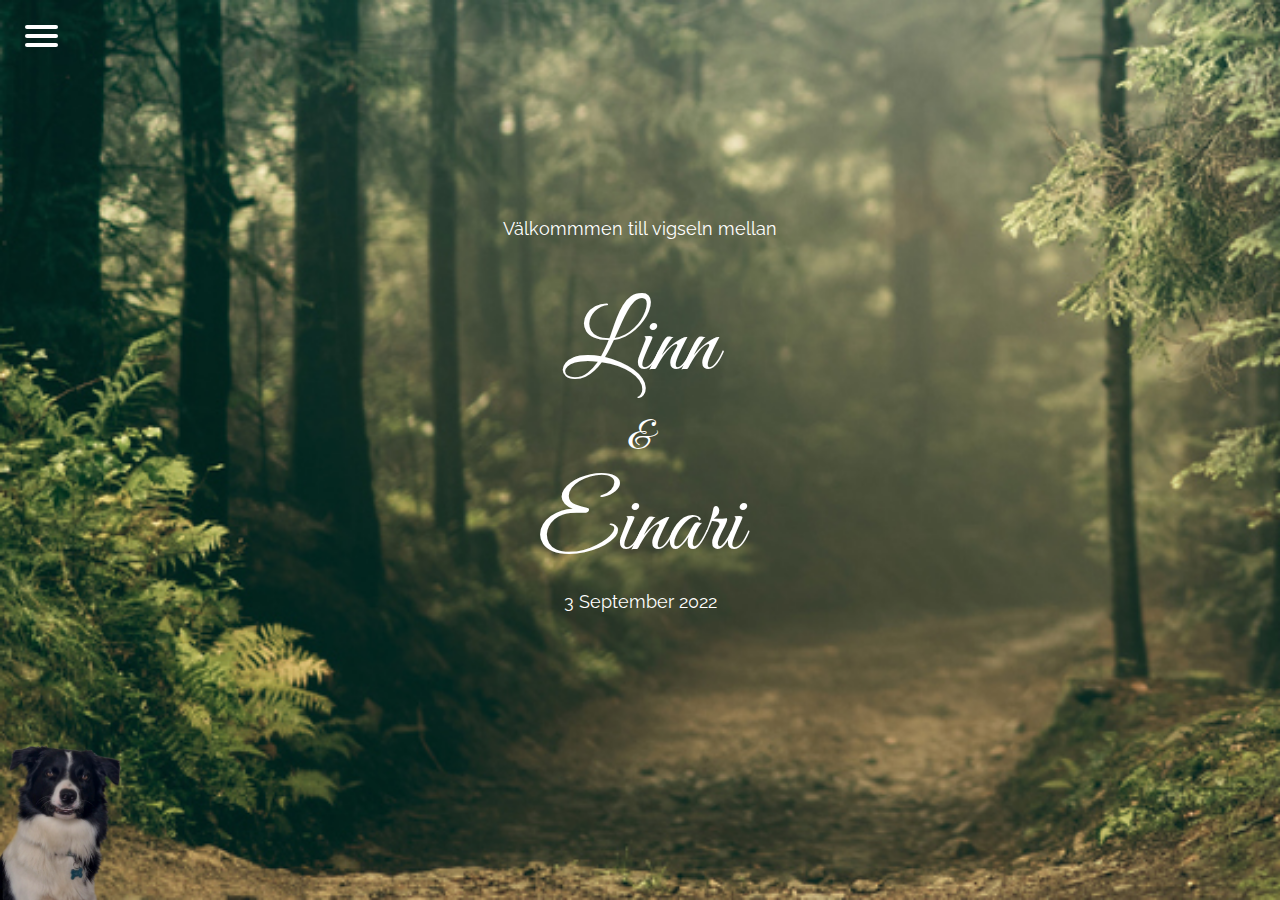
<file: index.html>
<!DOCTYPE html>
<html>

<head>
    <title>Linn och Einari gifter sig!</title>
    <link rel="icon" type="image/x-icon" href="assets/img/cheese.png" />
    <link rel="stylesheet" href="css/styles.css" />
    <link rel="preconnect" href="https://fonts.googleapis.com" />
    <link rel="preconnect" href="https://fonts.gstatic.com" crossorigin />
    <link
        href="https://fonts.googleapis.com/css2?family=Great+Vibes&family=Raleway:wght@300;400;500;600;700;900&family=Roboto:wght@300;400;500;700&display=swap"
        rel="stylesheet" />
    <meta name="viewport" content="width=device-width, initial-scale=1" />
</head>

<body>
    <div class="container">
        <nav role="navigation">
            <div id="menuToggle">
                <input type="checkbox" />
                <span></span>
                <span></span>
                <span></span>
                <ul id="menu">
                    <a href="pages/whenandwhere.html">
                        <li>Var och När?</li>
                    </a>
                    <a href="pages/dinnerandparty.html">
                        <li>Middag och Fest</li>
                    </a>
                    <a href="pages/dresscode.html">
                        <li>Klädsel</li>
                    </a>
                    <a href="pages/accomodation.html">
                        <li>Boende</li>
                    </a>
                    <a href="pages/rsvp.html">
                        <li>OSA</li>
                    </a>
                    <a href="pages/otherinfo.html">
                        <li>Övrig info</li>
                    </a>
                </ul>
            </div>
        </nav>
        <div class="header">
            <a href="index.html">
                <div class="header-logo">
                    <h3>L</h3>
                    <h3>&</h3>
                    <h3>O</h3>
                </div>
            </a>
            <div class="links">
                <a href="pages/whenandwhere.html">Var och När?</a>
                <a href="pages/dinnerandparty.html">Middag och Fest</a>
                <a href="pages/dresscode.html">Klädsel</a>
                <a href="pages/accomodation.html">Boende</a>
                <a href="pages/rsvp.html">OSA</a>
                <a href="pages/otherinfo.html">Övrig Info</a>
            </div>
        </div>
        <div class="header-background"></div>

        <div class="hero">
            <div class="hero-container">
                <div class="hero-text-wedding">
                    <p>Välkommmen till vigseln mellan</p>
                </div>
                <div class="hero-text">
                    <p>Linn</p>
                    <p>&</p>
                    <p>Einari</p>
                </div>
                <div class="hero-text-date">
                    <p>3 September 2022</p>
                </div>
            </div>
        </div>
        <img src="assets/img/olliflipfinal.png" alt="Olli" class="olli" />
    </div>
</body>

</html>
</file>
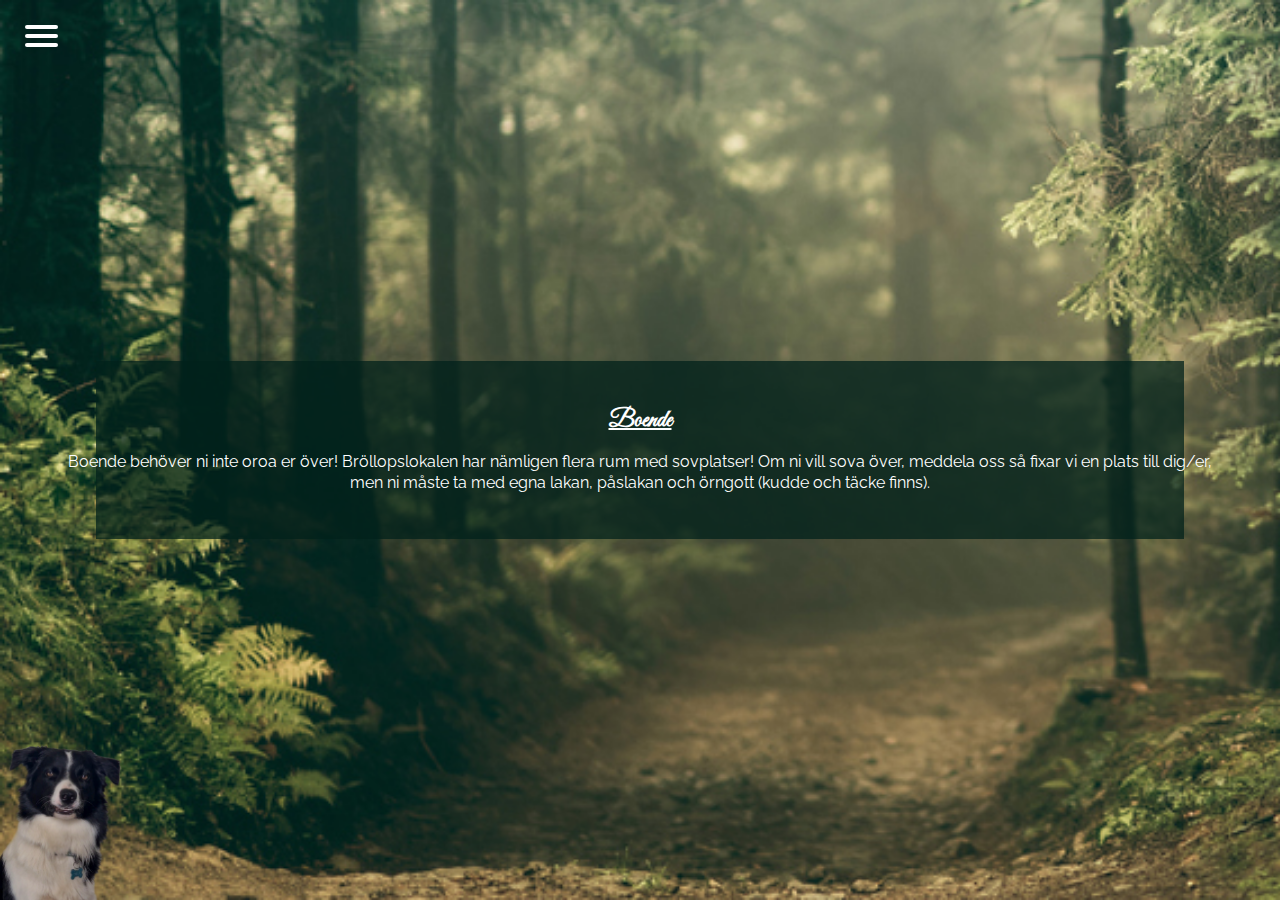
<file: pages/accomodation.html>
<!DOCTYPE html>
<html>

<head>
    <title>Linn och Einari gifter sig!</title>
    <link rel="stylesheet" href="../css/styles.css" />
    <link rel="icon" type="image/x-icon" href="../assets/img/cheese.png" />
    <link rel="preconnect" href="https://fonts.googleapis.com" />
    <link rel="preconnect" href="https://fonts.gstatic.com" crossorigin />
    <link
        href="https://fonts.googleapis.com/css2?family=Great+Vibes&family=Raleway:wght@300;400;500;600;700;900&family=Roboto:wght@300;400;500;700&display=swap"
        rel="stylesheet" />
    <meta name="viewport" content="width=device-width, initial-scale=1" />
    <!-- <script src="js/map.js"></script> -->
</head>

<body>
    <nav role="navigation">
        <div id="menuToggle">
            <input type="checkbox" />
            <span></span>
            <span></span>
            <span></span>
            <ul id="menu">
                <a href="../index.html">
                    <li>Home</li>
                </a>
                <a href="../pages/whenandwhere.html">
                    <li>Var och När?</li>
                </a>
                <a href="../pages/dinnerandparty.html">
                    <li>Middag och Fest</li>
                </a>
                <a href="../pages/dresscode.html">
                    <li>Klädsel</li>
                </a>
                <a href="../pages/accomodation.html">
                    <li>Boende</li>
                </a>
                <a href="../pages/rsvp.html">
                    <li>OSA</li>
                </a>
                <a href="../pages/otherinfo.html">
                    <li>Övrig info</li>
                </a>
            </ul>
        </div>
    </nav>
    <div class="header">
        <a href="../index.html">
            <div class="header-logo">
                <h3>L</h3>
                <h3>&</h3>
                <h3>O</h3>
            </div>
        </a>
        <div class="links">
            <!-- <a href="#footer">Oss</a> -->
            <a href="../pages/whenandwhere.html">Var och När?</a>
            <a href="../pages/dinnerandparty.html">Middag och Fest</a>
            <a href="../pages/dresscode.html">Klädsel</a>
            <a href="#" class="current-link">Boende</a>
            <a href="../pages/rsvp.html">OSA</a>
            <a href="../pages/otherinfo.html">Övrig Info</a>
        </div>
    </div>
    <div class="header-background"></div>

    <div class="hero">
        <!-- <img class="picture-us" src="assets/img/oss-cirkel.jpg" /> -->
        <div class="accomodation text-block" id="accomodation">
            <div class="accomodation-text text-block-content">
                <h2>Boende</h2>
                <p>
                    Boende behöver ni inte oroa er över! Bröllopslokalen har nämligen
                    flera rum med sovplatser! Om ni vill sova över, meddela oss så fixar
                    vi en plats till dig/er, men ni måste ta med egna lakan, påslakan
                    och örngott (kudde och täcke finns).
                </p>
            </div>
            <div class="darkgreen-background"></div>
        </div>
        <img src="../assets/img/olliflipfinal.png" alt="Olli" class="olli" />
    </div>
</body>

</html>
</file>
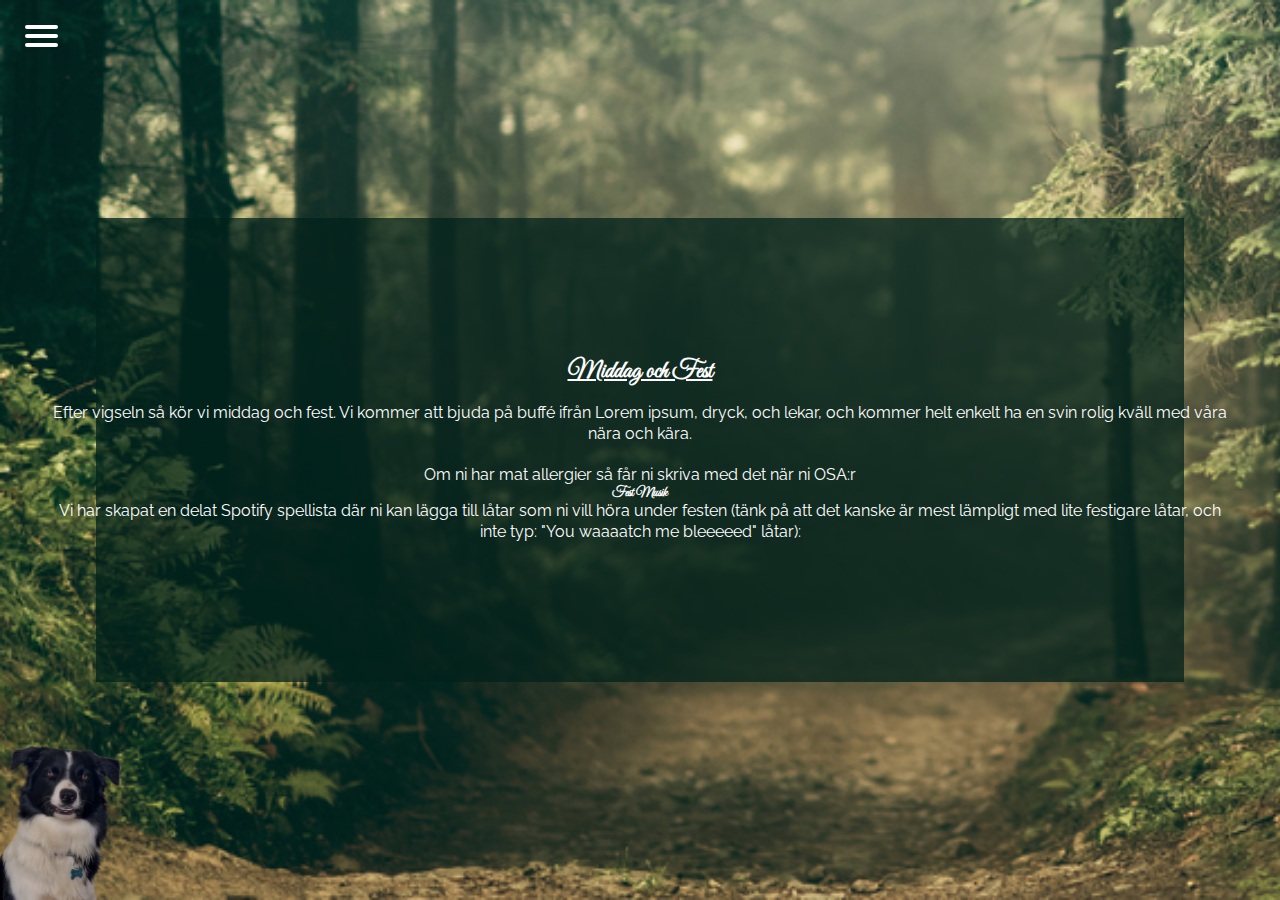
<file: pages/dinnerandparty.html>
<!DOCTYPE html>
<html>

<head>
    <title>Linn och Einari gifter sig!</title>
    <link rel="stylesheet" href="../css/styles.css" />
    <link rel="icon" type="image/x-icon" href="../assets/img/cheese.png">
    <link rel="preconnect" href="https://fonts.googleapis.com">
    <link rel="preconnect" href="https://fonts.gstatic.com" crossorigin>
    <link
        href="https://fonts.googleapis.com/css2?family=Great+Vibes&family=Raleway:wght@300;400;500;600;700;900&family=Roboto:wght@300;400;500;700&display=swap"
        rel="stylesheet">
    <meta name="viewport" content="width=device-width, initial-scale=1" />
    <!-- <script src="js/map.js"></script> -->

<body>
    <nav role="navigation">
        <div id="menuToggle">
            <input type="checkbox" />
            <span></span>
            <span></span>
            <span></span>
            <ul id="menu">
                <a href="../index.html">
                    <li>Home</li>
                </a>
                <a href="../pages/whenandwhere.html">
                    <li>Var och När?</li>
                </a>
                <a href="../pages/dinnerandparty.html">
                    <li>Middag och Fest</li>
                </a>
                <a href="../pages/dresscode.html">
                    <li>Klädsel</li>
                </a>
                <a href="../pages/accomodation.html">
                    <li>Boende</li>
                </a>
                <a href="../pages/rsvp.html">
                    <li>OSA</li>
                </a>
                <a href="../pages/otherinfo.html">
                    <li>Övrig info</li>
                </a>
            </ul>
        </div>
    </nav>
    <div class="header">
        <a href="../index.html">
            <div class="header-logo">
                <h3>L</h3>
                <h3>&</h3>
                <h3>O</h3>
            </div>
        </a>
        <div class="links">
            <a href="../pages/whenandwhere.html">Var och När?</a>
            <a href="#" class="current-link">Middag och Fest</a>
            <a href="../pages/dresscode.html">Klädsel</a>
            <a href="../pages/accomodation.html">Boende</a>
            <a href="../pages/rsvp.html">OSA</a>
            <a href="../pages/otherinfo.html">Övrig Info</a>
        </div>
    </div>
    <div class="header-background"></div>
    <div class="hero">
        <div class="dinner-and-party text-block" id="dinner-and-party">
            <div class="dinner-and-party--text text-block-content">
                <h2>Middag och Fest</h2>
                <p>
                    Efter vigseln så kör vi middag och fest. Vi kommer att bjuda på buffé
                    ifrån Lorem ipsum, dryck, och lekar, och kommer helt enkelt ha en svin
                    rolig kväll med våra nära och kära.
                </p>
                </br>
                <p>Om ni har mat allergier så får ni skriva med det när ni OSA:r</p>

                <h5>Fest Musik</h5>
                <p>Vi har skapat en delat Spotify spellista där ni kan lägga till låtar som ni vill höra under festen
                    (tänk på att det kanske är mest lämpligt med lite festigare låtar, och inte typ: "You waaaatch me
                    bleeeeed" låtar):</p>
            </div>
            <div class="darkgreen-background"></div>
        </div>
        <img src="../assets/img/olliflipfinal.png" alt="Olli" class="olli" />
    </div>
</body>

</html>
</file>
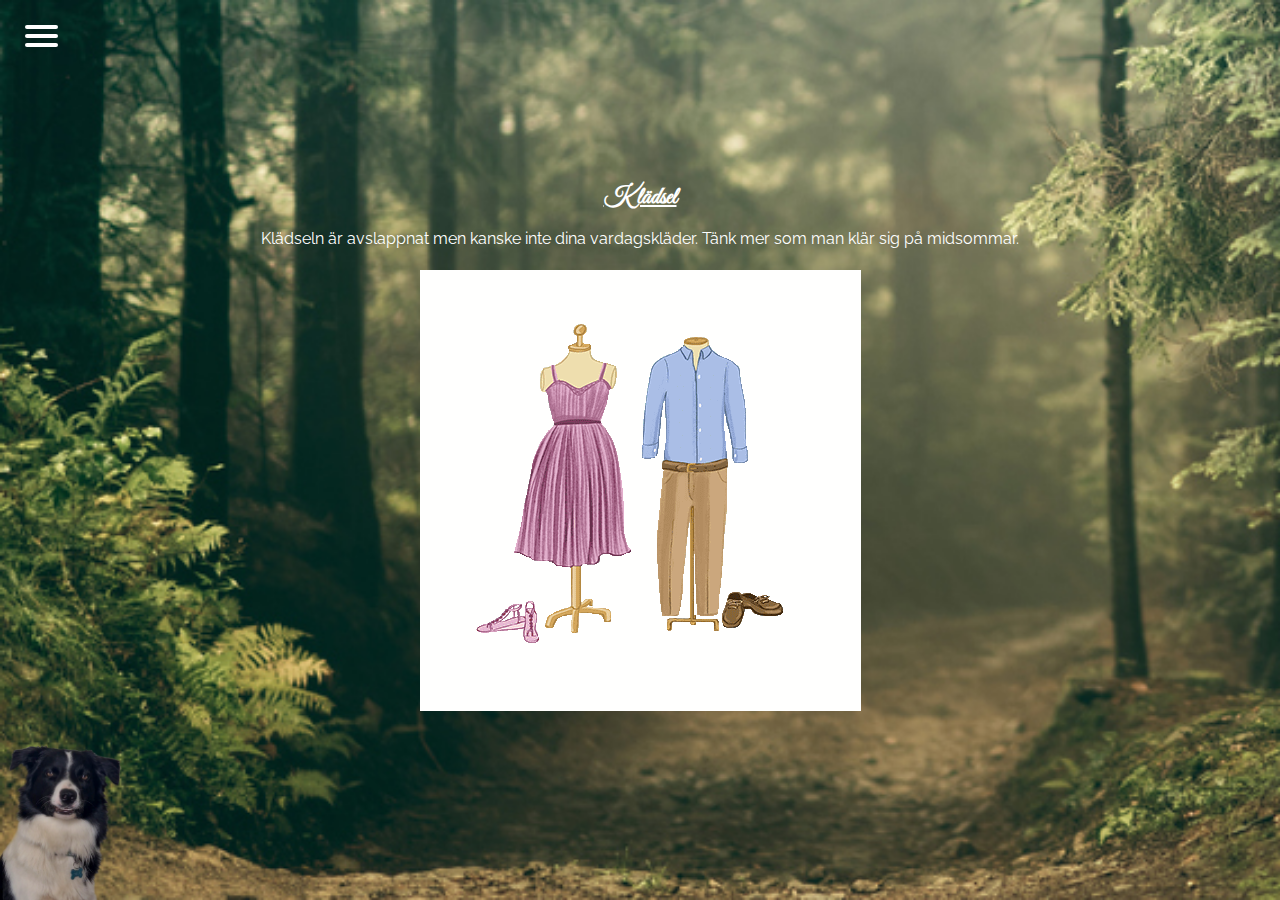
<file: pages/dresscode.html>
<!DOCTYPE html>
<html>

<head>
    <title>Linn och Einari gifter sig!</title>
    <link rel="stylesheet" href="../css/styles.css" />
    <link rel="icon" type="image/x-icon" href="../assets/img/cheese.png" />
    <link rel="preconnect" href="https://fonts.googleapis.com" />
    <link rel="preconnect" href="https://fonts.gstatic.com" crossorigin />
    <link
        href="https://fonts.googleapis.com/css2?family=Great+Vibes&family=Raleway:wght@300;400;500;600;700;900&family=Roboto:wght@300;400;500;700&display=swap"
        rel="stylesheet" />
    <meta name="viewport" content="width=device-width, initial-scale=1" />
    <!-- <script src="js/map.js"></script> -->
</head>

<body>
    <nav role="navigation">
        <div id="menuToggle">
            <input type="checkbox" />
            <span></span>
            <span></span>
            <span></span>
            <ul id="menu">
                <a href="../index.html">
                    <li>Home</li>
                </a>
                <a href="../pages/whenandwhere.html">
                    <li>Var och När?</li>
                </a>
                <a href="../pages/dinnerandparty.html">
                    <li>Middag och Fest</li>
                </a>
                <a href="../pages/dresscode.html">
                    <li>Klädsel</li>
                </a>
                <a href="../pages/accomodation.html">
                    <li>Boende</li>
                </a>
                <a href="../pages/rsvp.html">
                    <li>OSA</li>
                </a>
                <a href="../pages/otherinfo.html">
                    <li>Övrig info</li>
                </a>
            </ul>
        </div>
    </nav>
    <div class="header">
        <a href="../index.html">
            <div class="header-logo">
                <h3>L</h3>
                <h3>&</h3>
                <h3>O</h3>
            </div>
        </a>
        <div class="links">
            <!-- <a href="#footer">Oss</a> -->
            <a href="../pages/whenandwhere.html">Var och När?</a>
            <a href="../pages/dinnerandparty.html">Middag och Fest</a>
            <a href="#" class="current-link">Klädsel</a>
            <a href="../pages/accomodation.html">Boende</a>
            <a href="../pages/rsvp.html">OSA</a>
            <a href="../pages/otherinfo.html">Övrig Info</a>
        </div>
    </div>
    <div class="header-background"></div>

    <div class="hero">
        <!-- <img class="picture-us" src="assets/img/oss-cirkel.jpg" /> -->
        <div class="clothing text-block" id="clothing">
            <div class="clothing--text text-block-content">
                <h2>Klädsel</h2>
                <p>
                    Klädseln är avslappnat men kanske inte dina vardagskläder. Tänk mer
                    som man klär sig på midsommar.
                </p>

                <img src="../assets/img/dresscode.png" alt="Dress code" />
            </div>
        </div>

        <img src="../assets/img/olliflipfinal.png" alt="Olli" class="olli" />
    </div>
</body>

</html>
</file>
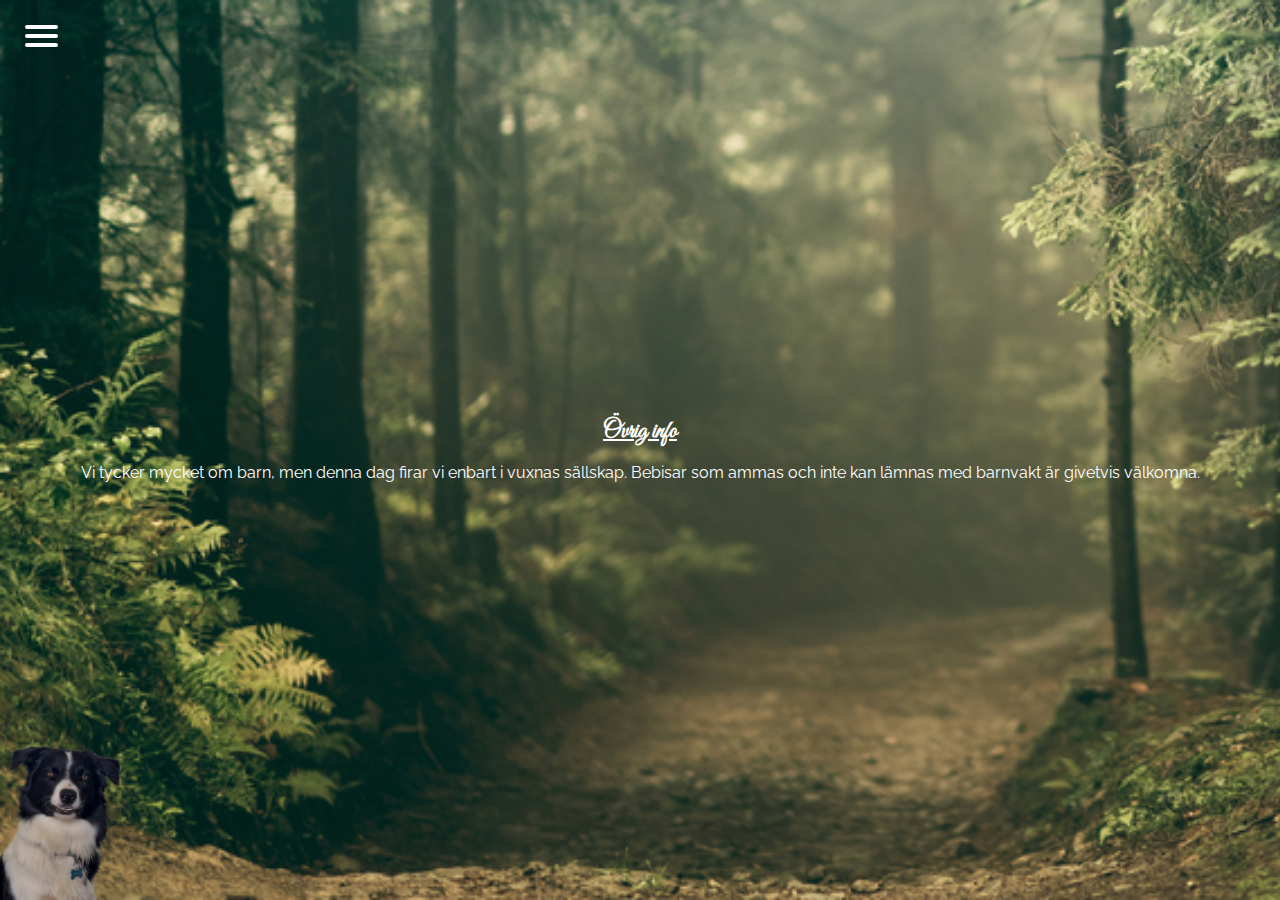
<file: pages/otherinfo.html>
<!DOCTYPE html>
<html>

<head>
    <title>Linn och Einari gifter sig!</title>
    <link rel="stylesheet" href="../css/styles.css" />
    <link rel="icon" type="image/x-icon" href="../assets/img/cheese.png" />
    <link rel="preconnect" href="https://fonts.googleapis.com" />
    <link rel="preconnect" href="https://fonts.gstatic.com" crossorigin />
    <link
        href="https://fonts.googleapis.com/css2?family=Great+Vibes&family=Raleway:wght@300;400;500;600;700;900&family=Roboto:wght@300;400;500;700&display=swap"
        rel="stylesheet" />
    <meta name="viewport" content="width=device-width, initial-scale=1" />
    <!-- <script src="js/map.js"></script> -->
</head>

<body>
    <nav role="navigation">
        <div id="menuToggle">
            <input type="checkbox" />
            <span></span>
            <span></span>
            <span></span>
            <ul id="menu">
                <a href="../index.html">
                    <li>Home</li>
                </a>
                <a href="../pages/whenandwhere.html">
                    <li>Var och När?</li>
                </a>
                <a href="../pages/dinnerandparty.html">
                    <li>Middag och Fest</li>
                </a>
                <a href="../pages/dresscode.html">
                    <li>Klädsel</li>
                </a>
                <a href="../pages/accomodation.html">
                    <li>Boende</li>
                </a>
                <a href="../pages/rsvp.html">
                    <li>OSA</li>
                </a>
                <a href="../pages/otherinfo.html">
                    <li>Övrig info</li>
                </a>
            </ul>
        </div>
    </nav>
    <div class="header">
        <a href="../index.html">
            <div class="header-logo">
                <h3>L</h3>
                <h3>&</h3>
                <h3>O</h3>
            </div>
        </a>
        <div class="links">
            <!-- <a href="#footer">Oss</a> -->
            <a href="../pages/whenandwhere.html">Var och När?</a>
            <a href="../pages/dinnerandparty.html">Middag och Fest</a>
            <a href="../pages/dresscode.html">Klädsel</a>
            <a href="../pages/accomodation.html">Boende</a>
            <a href="../pages/rsvp.html">OSA</a>
            <a href="#" class="current-link">Övrig Info</a>
        </div>
    </div>
    <div class="header-background"></div>

    <div class="hero">
        <!-- <img class="picture-us" src="assets/img/oss-cirkel.jpg" /> -->
        <div class="other-info text-block" id="other-info">
            <div class="other-info--text text-block-content">
                <h2>Övrig info</h2>
                <p>
                    Vi tycker mycket om barn, men denna dag firar vi enbart i vuxnas
                    sällskap. Bebisar som ammas och inte kan lämnas med barnvakt är
                    givetvis välkomna.
                </p>
            </div>
        </div>
        <img src="../assets/img/olliflipfinal.png" alt="Olli" class="olli" />
    </div>
</body>

</html>
</file>
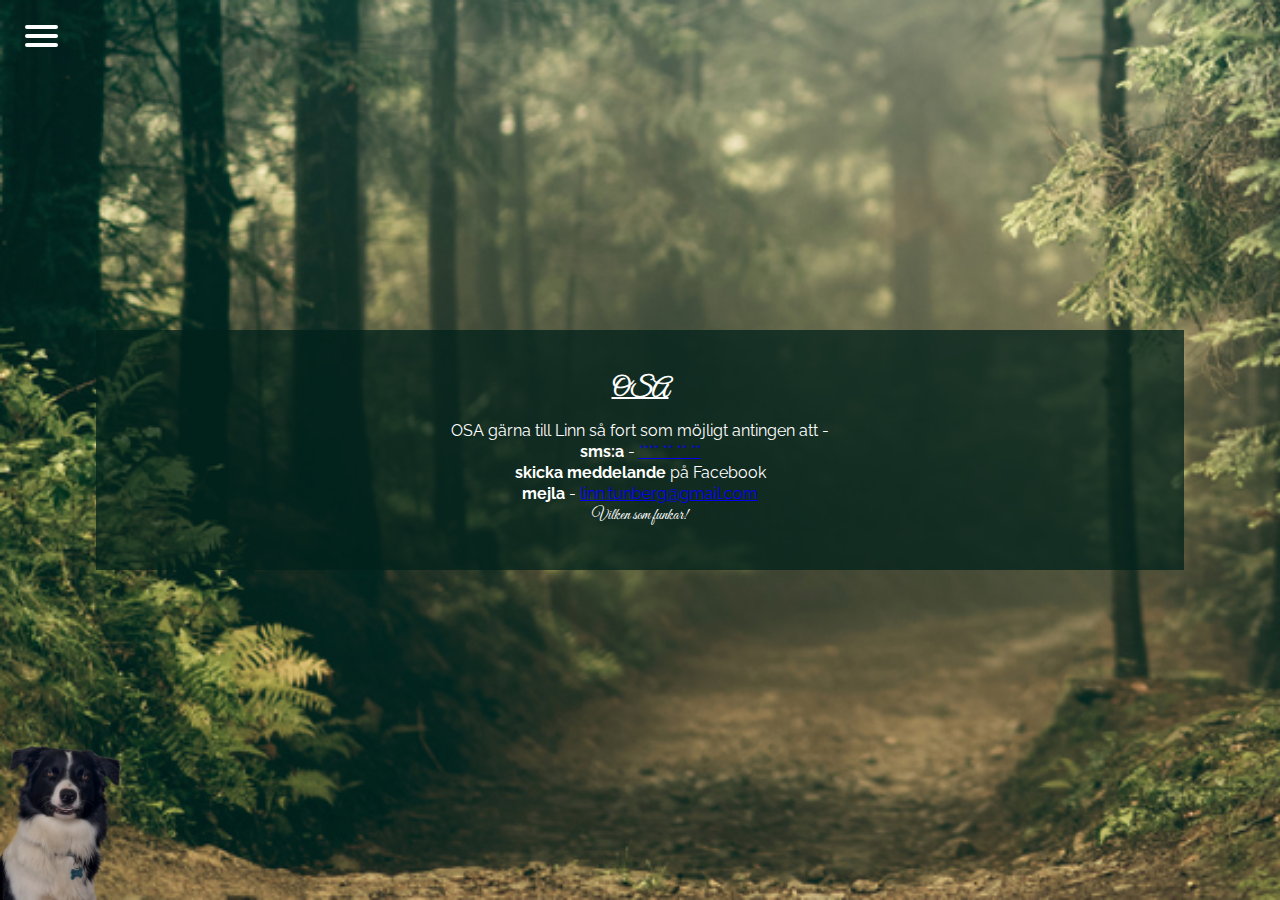
<file: pages/rsvp.html>
<!DOCTYPE html>
<html>

<head>
    <title>Linn och Einari gifter sig!</title>
    <link rel="stylesheet" href="../css/styles.css" />
    <link rel="icon" type="image/x-icon" href="../assets/img/cheese.png">
    <link rel="preconnect" href="https://fonts.googleapis.com" />
    <link rel="preconnect" href="https://fonts.gstatic.com" crossorigin />
    <link
        href="https://fonts.googleapis.com/css2?family=Great+Vibes&family=Raleway:wght@300;400;500;600;700;900&family=Roboto:wght@300;400;500;700&display=swap"
        rel="stylesheet" />
    <meta name="viewport" content="width=device-width, initial-scale=1" />
    <!-- <script src="js/map.js"></script> -->
</head>

<body>
    <nav role="navigation">
        <div id="menuToggle">
            <input type="checkbox" />
            <span></span>
            <span></span>
            <span></span>
            <ul id="menu">
                <a href="../index.html">
                    <li>Home</li>
                </a>
                <a href="../pages/whenandwhere.html">
                    <li>Var och När?</li>
                </a>
                <a href="../pages/dinnerandparty.html">
                    <li>Middag och Fest</li>
                </a>
                <a href="../pages/dresscode.html">
                    <li>Klädsel</li>
                </a>
                <a href="../pages/accomodation.html">
                    <li>Boende</li>
                </a>
                <a href="../pages/rsvp.html">
                    <li>OSA</li>
                </a>
                <a href="../pages/otherinfo.html">
                    <li>Övrig info</li>
                </a>
            </ul>
        </div>
    </nav>
    <div class="header">
        <a href="../index.html">
            <div class="header-logo">
                <h3>L</h3>
                <h3>&</h3>
                <h3>O</h3>
            </div>
        </a>
        <div class="links">
            <!-- <a href="#footer">Oss</a> -->
            <a href="../pages/whenandwhere.html">Var och När?</a>
            <a href="../pages/dinnerandparty.html">Middag och Fest</a>
            <a href="../pages/dresscode.html">Klädsel</a>
            <a href="../pages/accomodation.html">Boende</a>
            <a href="#" class="current-link">OSA</a>
            <a href="../pages/otherinfo.html">Övrig Info</a>
        </div>
    </div>
    <div class="header-background"></div>

    <div class="hero">
        <!-- <img class="picture-us" src="assets/img/oss-cirkel.jpg" /> -->
        <div class="rsvp text-block" id="rsvp">
            <div class="rsvp--text text-block-content">
                <h2>OSA</h2>
                <p>
                    OSA gärna till Linn så fort som möjligt antingen att -
                <p><strong>sms:a</strong> - <a href="tel:0702460729">**** ** ** **</a></p>
                <p><strong>skicka meddelande</strong> på Facebook</p>
                <p><strong>mejla</strong> - <a href="mailto:linn.tunberg@gmail.com">linn.tunberg@gmail.com</a></p>
                Vilken som funkar!
                </p>
            </div>
            <div class="darkgreen-background"></div>
        </div>
        <img src="../assets/img/olliflipfinal.png" alt="Olli" class="olli" />
    </div>


</body>

</html>
</file>
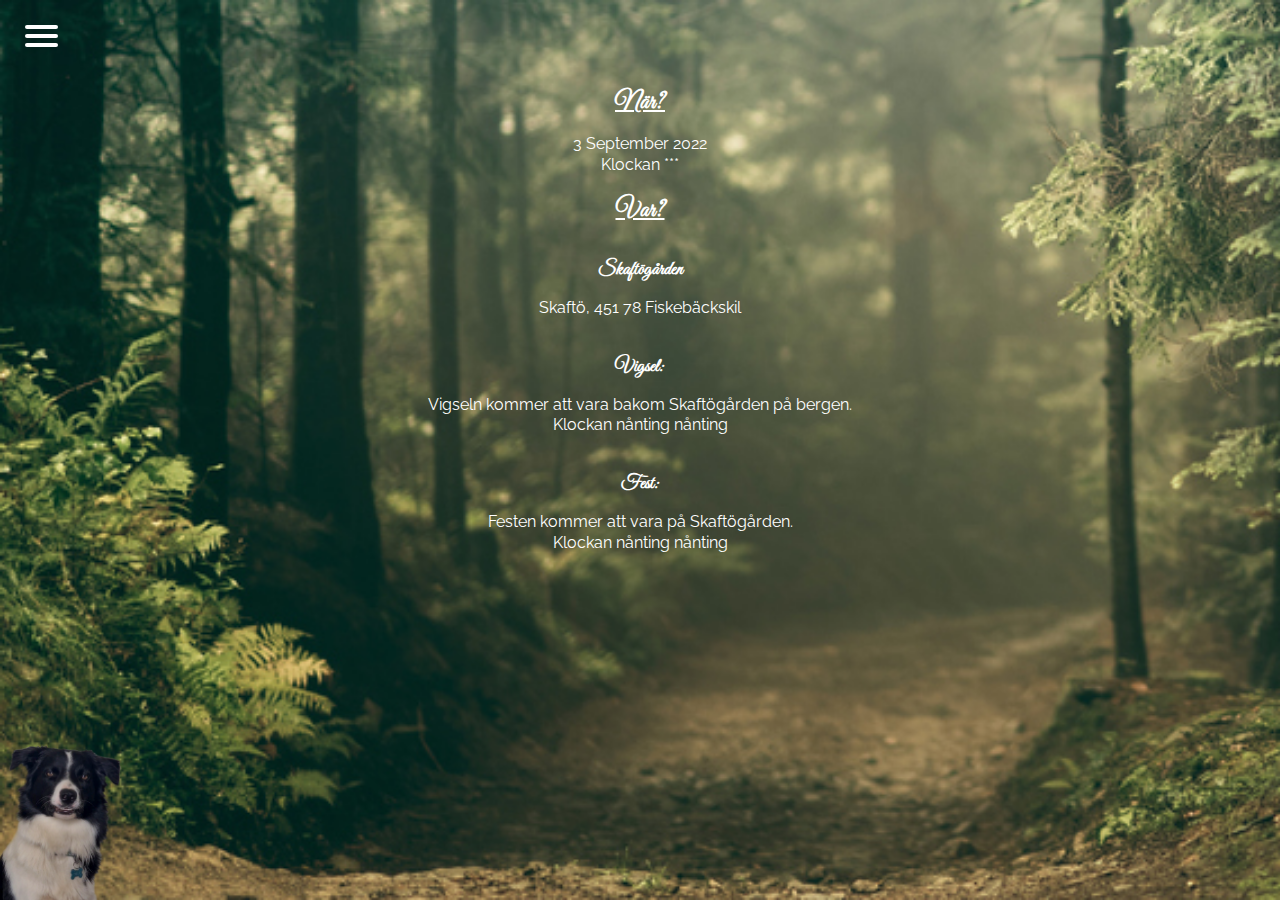
<file: pages/whenandwhere.html>
<!DOCTYPE html>
<html>

<head>
    <title>Linn och Einari gifter sig!</title>
    <link rel="icon" type="image/x-icon" href="../assets/img/cheese.png">
    <link rel="stylesheet" href="../css/styles.css" />
    <link rel="preconnect" href="https://fonts.googleapis.com">
    <link rel="preconnect" href="https://fonts.gstatic.com" crossorigin>
    <link
        href="https://fonts.googleapis.com/css2?family=Great+Vibes&family=Raleway:wght@300;400;500;600;700;900&family=Roboto:wght@300;400;500;700&display=swap"
        rel="stylesheet">
    <meta name="viewport" content="width=device-width, initial-scale=1" />
    <!-- <script src="js/map.js"></script> -->
</head>

<body>
    <nav role="navigation">
        <div id="menuToggle">
            <input type="checkbox" />
            <span></span>
            <span></span>
            <span></span>
            <ul id="menu">
                <a href="../index.html">
                    <li>Home</li>
                </a>
                <a href="../pages/whenandwhere.html">
                    <li>När och Var?</li>
                </a>
                <a href="../pages/dinnerandparty.html">
                    <li>Middag och Fest</li>
                </a>
                <a href="../pages/dresscode.html">
                    <li>Klädsel</li>
                </a>
                <a href="../pages/accomodation.html">
                    <li>Boende</li>
                </a>
                <a href="../pages/rsvp.html">
                    <li>OSA</li>
                </a>
                <a href="../pages/otherinfo.html">
                    <li>Övrig info</li>
                </a>
            </ul>
        </div>
    </nav>
    <div class="header">
        <a href="../index.html">
            <div class="header-logo">
                <h3>L</h3>
                <h3>&</h3>
                <h3>O</h3>
            </div>
        </a>
        <div class="links">
            <a href="#" class="current-link">Var och När?</a>
            <a href="../pages/dinnerandparty.html">Middag och Fest</a>
            <a href="../pages/dresscode.html">Klädsel</a>
            <a href="../pages/accomodation.html">Boende</a>
            <a href="../pages/rsvp.html">OSA</a>
            <a href="../pages/otherinfo.html">Övrig Info</a>
        </div>
    </div>
    <div class="header-background"></div>
    <div class="hero">
        <div class="where-and-when" id="where-and-when">
            <div class="where-and-when-container">
                <div class="where-and-when-info">
                    <h2>När?</h2>
                    <p>3 September 2022</p>
                    <p>Klockan ***</p>
                    <br>
                    <h2>Var?</h2>
                    <h3>Skaftögården</h3>
                    <p>Skaftö, 451 78 Fiskebäckskil</p>
                </div>
            </div>
            <div class="where-and-when-container where-and-when-container-two">
                <div class="wedding column-50">
                    <h3>Vigsel:</h3>
                    <p>Vigseln kommer att vara bakom Skaftögården på bergen.</p>
                    <p>Klockan nånting nånting</p>
                </div>
                <div class="party column-50">
                    <h3>Fest:</h3>
                    <p>Festen kommer att vara på Skaftögården.</p>
                    <p>Klockan nånting nånting</p>
                </div>
            </div>
            <div class="map">
                <div class="gmap_canvas">
                    <iframe width="100%" height="100%" id="gmap_canvas"
                        src="https://maps.google.com/maps?q=skaft%C3%B6g%C3%A5rden,%20skaft%C3%B6%20451%2078%20Sweden&t=&z=13&ie=UTF8&iwloc=&output=embed"
                        frameborder="0" scrolling="no" marginheight="0" marginwidth="0"></iframe>
                </div>
            </div>
            <!-- <div class="darkgreen-background"></div> -->
            <img src="../assets/img/olliflipfinal.png" alt="Olli" class="olli">
        </div>
</body>

</html>
</file>
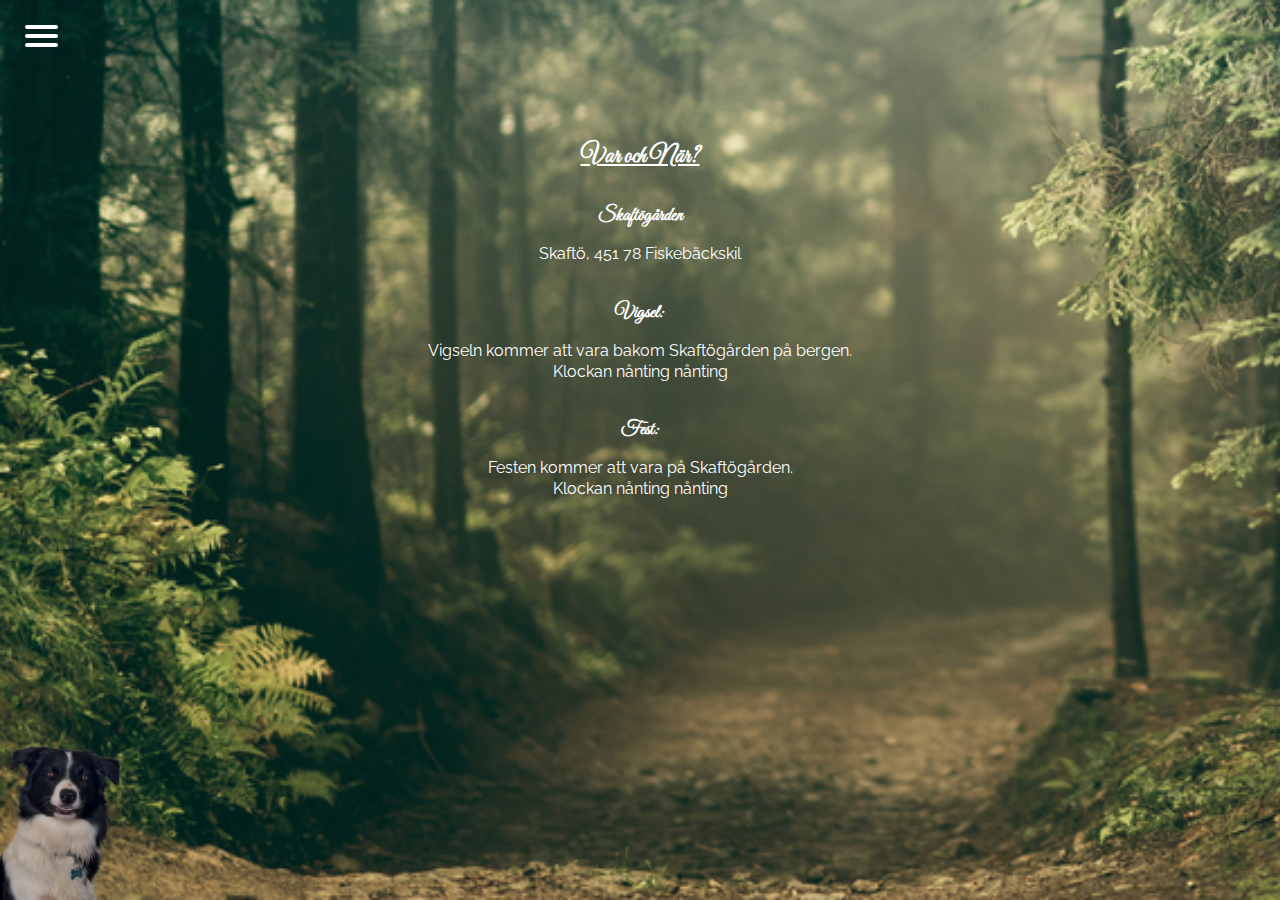
<file: pages/whereandwhen.html>
<!DOCTYPE html>
<html>

<head>
    <title>Linn och Einari gifter sig!</title>
    <link rel="icon" type="image/x-icon" href="../assets/img/cheese.png">
    <link rel="stylesheet" href="../css/styles.css" />
    <link rel="preconnect" href="https://fonts.googleapis.com">
    <link rel="preconnect" href="https://fonts.gstatic.com" crossorigin>
    <link
        href="https://fonts.googleapis.com/css2?family=Great+Vibes&family=Raleway:wght@300;400;500;600;700;900&family=Roboto:wght@300;400;500;700&display=swap"
        rel="stylesheet">
    <meta name="viewport" content="width=device-width, initial-scale=1" />
    <!-- <script src="js/map.js"></script> -->
</head>

<body>
    <nav role="navigation">
        <div id="menuToggle">
            <input type="checkbox" />
            <span></span>
            <span></span>
            <span></span>
            <ul id="menu">
                <a href="../index.html">
                    <li>Home</li>
                </a>
                <a href="../pages/whereandwhen.html">
                    <li>Var och När?</li>
                </a>
                <a href="../pages/dinnerandparty.html">
                    <li>Middag och Fest</li>
                </a>
                <a href="../pages/dresscode.html">
                    <li>Klädsel</li>
                </a>
                <a href="../pages/accomodation.html">
                    <li>Boende</li>
                </a>
                <a href="../pages/rsvp.html">
                    <li>OSA</li>
                </a>
                <a href="../pages/otherinfo.html">
                    <li>Övrig info</li>
                </a>
            </ul>
        </div>
    </nav>
    <div class="header">
        <a href="../index.html">
            <div class="header-logo">
                <h3>L</h3>
                <h3>&</h3>
                <h3>O</h3>
            </div>
        </a>
        <div class="links">
            <a href="#" class="current-link">Var och När?</a>
            <a href="../pages/dinnerandparty.html">Middag och Fest</a>
            <a href="../pages/dresscode.html">Klädsel</a>
            <a href="../pages/accomodation.html">Boende</a>
            <a href="../pages/rsvp.html">OSA</a>
            <a href="../pages/otherinfo.html">Övrig Info</a>
        </div>
    </div>
    <div class="header-background"></div>
    <div class="hero">
        <div class="where-and-when" id="where-and-when">
            <div class="where-and-when-container">
                <div class="where-and-when-info">
                    <h2>Var och När?</h2>
                    <h3>Skaftögården</h3>
                    <p>Skaftö, 451 78 Fiskebäckskil</p>
                </div>
            </div>
            <div class="where-and-when-container where-and-when-container-two">
                <div class="wedding column-50">
                    <h3>Vigsel:</h3>
                    <p>Vigseln kommer att vara bakom Skaftögården på bergen.</p>
                    <p>Klockan nånting nånting</p>
                </div>
                <div class="party column-50">
                    <h3>Fest:</h3>
                    <p>Festen kommer att vara på Skaftögården.</p>
                    <p>Klockan nånting nånting</p>
                </div>
            </div>
            <div class="map">
                <div class="gmap_canvas">
                    <iframe width="100%" height="100%" id="gmap_canvas"
                        src="https://maps.google.com/maps?q=skaft%C3%B6g%C3%A5rden,%20skaft%C3%B6%20451%2078%20Sweden&t=&z=13&ie=UTF8&iwloc=&output=embed"
                        frameborder="0" scrolling="no" marginheight="0" marginwidth="0"></iframe>
                </div>
            </div>
            <img src="../assets/img/olliflipfinal.png" alt="Olli" class="olli">
        </div>
</body>

</html>
</file>
<file: css/styles.css>
/* -------- Base styles --------- */

body {
  margin: 0;
  font-family: "Raleway", sans-serif;
  font-weight: 500;
  height: 100%;
}

html {
  scroll-behavior: smooth;
  height: 100%;
}

.container {
  position: relative;
  overflow: hidden;
  height: 100%;
}

/* html,
body {
  height: 100%;
  box-sizing: border-box;
  margin: 0;
}

body {
  background: url("../assets/img/startsida_eng_jumbotron.jpg") no-repeat;
  background-size: cover;
} */

h1,
h2,
h3,
h4,
h5,
h6 {
  font-weight: bold;
  margin: 0;
  font-family: "Great Vibes", cursive;
}

h2 {
  margin-bottom: 1rem;
  text-decoration: underline;
}

p {
  margin: 0;
  font-weight: 400;
  font-family: "Raleway", sans-serif;
  line-height: 1.3;
}

.text-block {
  width: 100%;
  display: flex;
  flex-direction: column;
  align-items: center;
  position: relative;
  overflow-x: clip;
  text-align: center;
}

.text-block-content {
  padding: 45px 50px;
  z-index: 1;
}

.column-50 {
  width: 100%;
  display: flex;
  flex-direction: column;
  align-items: center;
  text-align: center;
}

.current-link {
  border-bottom: 1px solid white;
}

.current-link::before {
  display: none !important;
}

.darkgreen-background {
  position: absolute;
  height: 100%;
  width: 85%;
  opacity: 75%;
  background-color: #02211b;
}

/* ------------ Hamburger menu - mobile ------------- */

#menuToggle {
  display: block;
  position: absolute;
  top: 25px;
  left: 25px;
  z-index: 5;
  -webkit-user-select: none;
  user-select: none;
}

#menuToggle a {
  text-decoration: none;
  color: #ffffff;
  transition: color 0.3s ease;
}

#menuToggle input {
  display: block;
  width: 40px;
  height: 32px;
  position: absolute;
  top: -7px;
  left: -5px;
  cursor: pointer;
  opacity: 0;
  z-index: 2;
  -webkit-touch-callout: none;
}

#menuToggle span {
  display: block;
  width: 33px;
  height: 4px;
  margin-bottom: 5px;
  position: relative;
  background: #ffffff;
  border-radius: 3px;
  z-index: 1;
  transform-origin: 4px -1px;
  transition: transform 0.5s cubic-bezier(0.77, 0.2, 0.05, 1),
    background 0.5s cubic-bezier(0.77, 0.2, 0.05, 1), opacity 0.55s ease;
}

#menuToggle span:first-child {
  transform-origin: 0% 0%;
}

#menuToggle span:nth-last-child(2) {
  transform-origin: 0% 100%;
}

#menuToggle input:checked ~ span {
  opacity: 1;
  transform: rotate(45deg) translate(-2px, -1px);
  background: #ffffff;
}

#menuToggle input:checked ~ span:nth-last-child(3) {
  opacity: 0;
  transform: rotate(0deg) scale(0.2, 0.2);
}

#menuToggle input:checked ~ span:nth-last-child(2) {
  transform: rotate(-45deg) translate(0, -1px);
}

#menu {
  position: absolute;
  width: 100vw;
  margin: -100px 0 0 -25px;
  padding: 48px 0;
  padding-top: 90px;
  background: #122b21;
  list-style-type: none;
  -webkit-font-smoothing: antialiased;
  transform-origin: 0% 0%;
  transform: translate(-100%, 0);
  transition: transform 0.5s cubic-bezier(0.77, 0.2, 0.05, 1);
  display: flex;
  flex-direction: column;
  align-items: center;
}

#menu li {
  padding: 12px 15px;
  font-size: 22px;
  text-align: center;
}

#menuToggle input:checked ~ ul {
  transform: none;
}

/* ------------ Header ------------- */

.header,
.header-background {
  display: none;
}

.header {
  position: relative;
}

.header-logo {
  font-family: "Great Vibes", cursive;
  color: white;
  font-size: 38px;
  position: absolute;
  left: 50px;
  top: 20px;
  display: flex;
  align-items: center;
}

.header-logo h3 {
  margin: 0px 2px;
  font-weight: normal;
}

.header-logo h3:nth-child(2) {
  font-size: 15px;
}

.links {
  display: flex;
  align-items: center;
  justify-content: center;
  width: 75%;
}

.links a {
  margin: 0 2.5rem;
  color: white;
  text-decoration: none;
  font-family: "Raleway", sans-serif;
  font-weight: 600;
  text-transform: uppercase;
  position: relative;
  padding-bottom: 3px;
}

.links a::before {
  content: "";
  position: absolute;
  display: block;
  width: 100%;
  height: 1px;
  bottom: 0;
  left: 0;
  background-color: white;
  transform: scaleX(0);
  transform-origin: top left;
  transition: transform 0.3s ease;
}

.links a:hover::before {
  transform: scaleX(1);
}

/* ------------ Hero ------------- */

.hero {
  position: relative;
  display: flex;
  flex-direction: column;
  align-items: center;
  color: white;
  overflow-y: clip;
  background: url("../assets/img/startsida_eng_jumbotron.jpg");
  background-repeat: no-repeat;
  background-size: cover;
  min-height: 100%;
  font-family: "Great Vibes", cursive;
  justify-content: center;
}

.hero-container {
  display: flex;
  flex-direction: column;
  align-items: center;
  justify-content: center;
  position: relative;
  top: -35px;
}

.hero-text {
  display: flex;
  flex-direction: column;
  align-items: center;
  justify-content: center;
  color: white;
  font-size: 95px;
}

.hero-text p {
  margin: 1px;
  font-family: "Great Vibes", cursive;
}

.hero-text p:nth-child(2) {
  font-size: 40px;
}

.hero-text-wedding p,
.hero-text-date p {
  font-family: "Raleway", sans-serif;
  font-weight: 400;
  font-size: 18px;
}

.hero-text-wedding {
  margin-bottom: 45px;
}

.hero-text-date {
  text-align: center;
}

.olli {
  position: absolute;
  height: 190px;
  left: 0;
  bottom: -32px;
  z-index: 1;
}

/* ------------ Where and When ------------- */

.where-and-when {
  padding: 50px;
  display: flex;
  flex-direction: column;
  align-items: center;
  justify-content: center;
}

.where-and-when h3 {
  margin: 1rem;
}

.where-and-when-container {
  display: flex;
  flex-direction: column;
  margin-top: 30px;
}

.where-and-when-info {
  width: 100%;
  display: flex;
  flex-direction: column;
  align-items: center;
  justify-content: center;
  text-align: center;
}

.where-and-when-container-two {
  margin-top: 0;
}

.wedding,
.party {
  margin-top: 20px;
}

/* ------------ Map ------------- */

#map {
  height: 400px;
  width: 100%;
}

.map {
  position: relative;
  text-align: right;
  height: 18rem;
  display: flex;
  align-items: center;
  justify-content: center;
}

.gmap_canvas {
  overflow: hidden;
  background: none !important;
  width: 100%;
}

/* ------------ Dinner and Party ------------- */

.dinner-and-party {
  width: 100%;
  display: flex;
  flex-direction: column;
  align-items: center;
  justify-content: center;
  position: relative;
  overflow-x: clip;
  min-height: 29rem;
}

.dinner-and-party--text h2 {
  margin-bottom: 1rem;
}

.dinner-and-party .flowers-right-corner {
  position: absolute;
  top: -167px;
  right: -370px;
  height: 500px;
  transform: rotate(-67deg) scale(-1);
}

.dinner-and-party .flowers-left-corner {
  position: absolute;
  top: 110px;
  left: -375px;
  height: 500px;
  transform: rotate(128deg) scale(-1);
}

/* ------------ Clothing ------------- */

.clothing img {
  margin-top: 20px;
}

/* ------------ Accomodation ------------- */

.accomodation-text {
  z-index: 1;
}

@media (min-width: 1024px) {
}

@media (min-width: 1366px) {
  /* ------------ Base styles ------------- */

  .text-block-content {
    width: 50%;
  }

  .column-50 {
    width: 50%;
  }

  .darkgreen-background {
    display: none;
  }
  /* ------------ Header ------------- */

  .header {
    display: flex;
    align-items: center;
    justify-content: center;
    position: fixed;
    width: 100%;
    padding: 30px 0;
    z-index: 10;
  }

  .header-background {
    display: block;
    position: fixed;
    height: 84px;
    width: 100%;
    z-index: 9;
    background-color: black;
    opacity: 25%;
  }

  nav {
    display: none;
  }

  /* ------------ Hero ------------- */

  .hero-container {
    top: unset;
  }

  .hero-text {
    flex-direction: row;
    font-size: 120px;
  }

  .hero-text p {
    margin: 14px;
  }

  .hero-text-wedding p,
  .hero-text-date p {
    font-weight: 300;
  }

  .hero-text-date p {
    font-size: 16px;
  }

  .olli {
    height: 200px;
  }

  /* ------------ Where and When ------------- */

  .where-and-when-container {
    flex-direction: row;
  }

  .where-and-when-container-two {
    margin-top: 30px;
  }

  .wedding,
  .party {
    margin-top: 0;
  }

  /* ------------ Dinner and Party ------------- */

  .dinner-and-party {
    min-height: 22rem;
  }

  .dinner-and-party .flowers-right-corner {
    top: -175px;
    right: -160px;
    transform: rotate(-66deg) scale(-1);
    z-index: 9;
  }

  .dinner-and-party .flowers-left-corner {
    top: 50px;
    left: -150px;
    transform: rotate(146deg) scale(-1);
    z-index: 9;
  }

  /* ------------ Map ------------- */

  .gmap_canvas {
    width: 50%;
  }

  .map {
    width: 85%;
  }
}

@media (min-width: 1920px) {
  .links a {
    margin: 0 3rem;
  }
}
</file>
